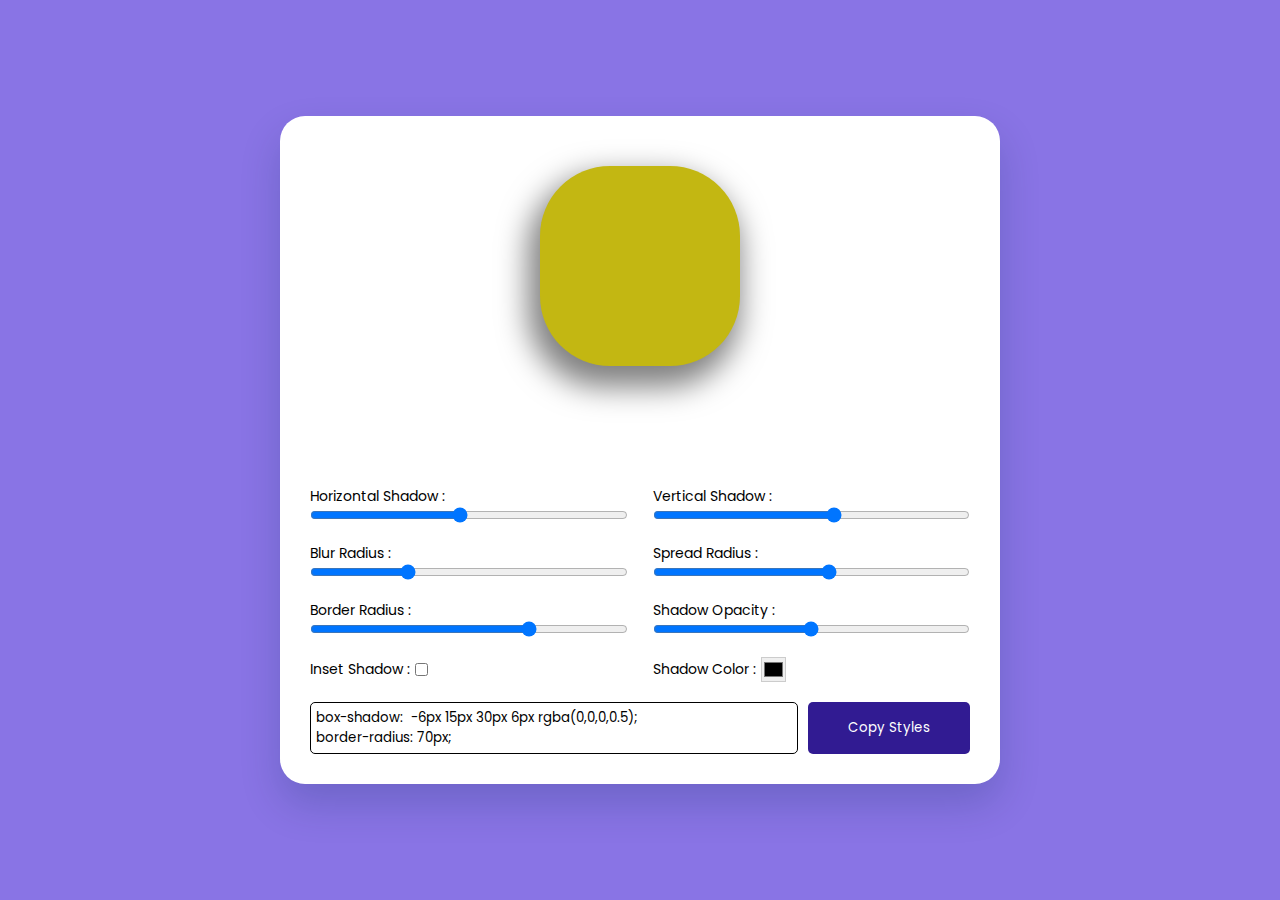
<file: Box shadow Generator/index.html>
<!DOCTYPE html>
<html lang="en">
<head>
    <meta charset="UTF-8">
    <meta http-equiv="X-UA-Compatible" content="IE=edge">
    <meta name="viewport" content="width=device-width, initial-scale=1.0">
    <link rel="stylesheet" href="bshadow.css">
    <title>Box Shadow Generator | Aboubakar Arisar</title>
</head>
<body>
        <div class="container">
            <div class="result">
                <div id="preview"></div>
            </div>

            <div class="settings">
                <div class="range-wrapper">
                    <label for="x-shadow">Horizontal Shadow :</label>
                    <input type="range" id="x-shadow" min="-100" max="100" value="-6">
                </div>
                <div class="range-wrapper">
                    <label for="y-shadow">Vertical Shadow :</label>
                    <input type="range" id="y-shadow" min="-100" max="100" value="15">
                </div>
                <div class="range-wrapper">
                    <label for="blur-r">Blur Radius :</label>
                    <input type="range" id="blur-r" min="0" max="100" value="30">
                </div>
                <div class="range-wrapper">
                    <label for="spread-r">Spread Radius :</label>
                    <input type="range" id="spread-r" min="-50" max="50" value="6">
                </div>
                <div class="range-wrapper">
                    <label for="border-r">Border Radius :</label>
                    <input type="range" id="border-r" min="0" max="100" step="1" value="70">
                </div>
                
                <div class="range-wrapper">
                    <label for="shadow-opacity">Shadow Opacity :</label>
                    <input type="range" id="shadow-opacity" min="0" max="1" step="0.1" value="0.5">
                </div>
                <div class="input-wrapper">
                    <label for="inset-shadow">Inset Shadow :</label>
                    <input type="checkbox" id="inset-shadow">
                </div>
                <div id="color-wrapper">
                    <label for="shadow-color">Shadow Color :</label>
                    <input type="color" id="shadow-color">
                </div>
            </div>

            <div class="code-container">
                <textarea id="styles" rows="2"></textarea>
                <button id="copy-styles">Copy Styles</button>
            </div>
        </div>
    <script src="bshadow.js"></script>
</body>
</html>
</file>
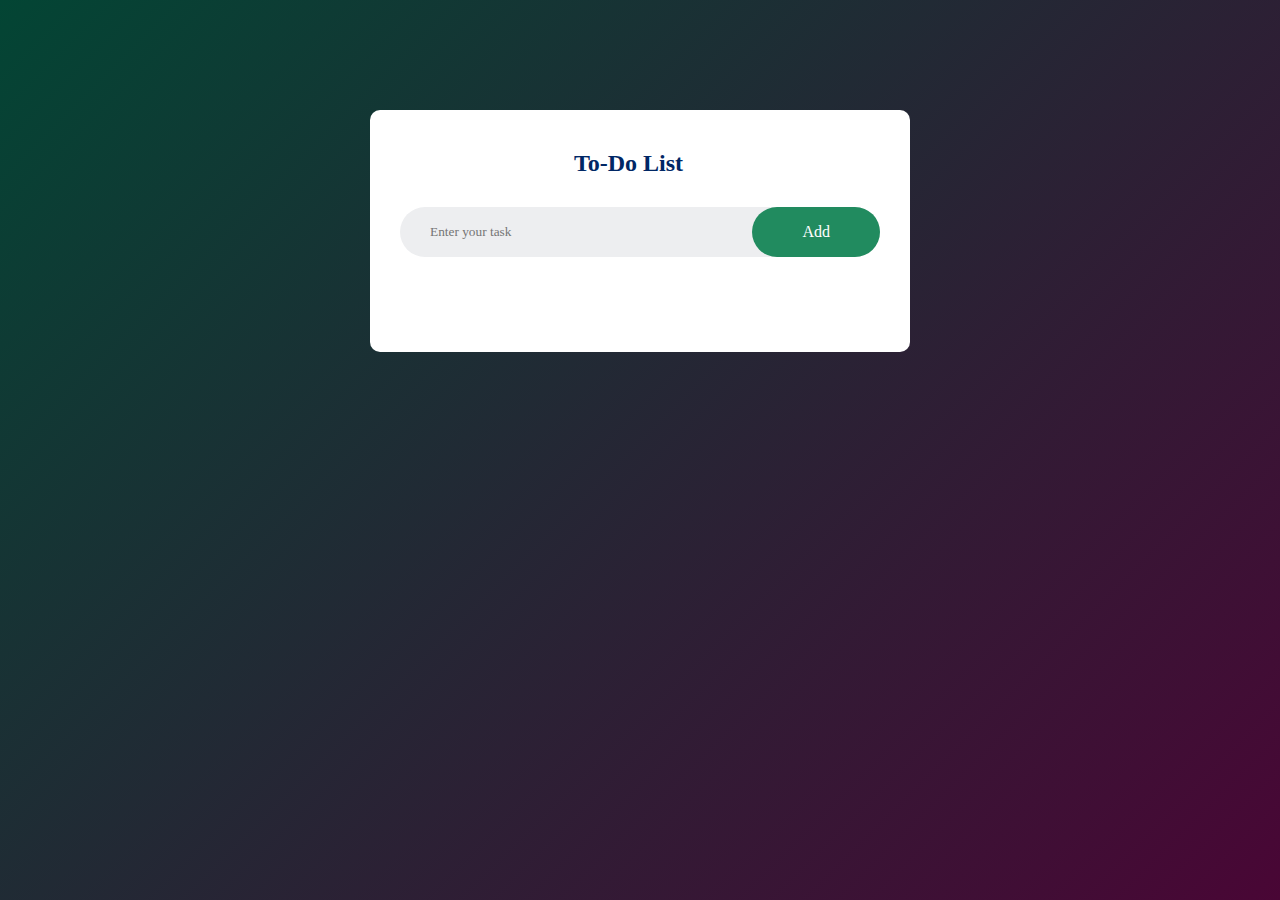
<file: To do list/index.html>
<!DOCTYPE html>
<html lang="en">
<head>
    <meta charset="UTF-8">
    <meta http-equiv="X-UA-Compatible" content="IE=edge">
    <meta name="viewport" content="width=device-width, initial-scale=1.0">
    <title>To Do List - Pindari Coders</title>
    <link rel="stylesheet" href="https://cdnjs.cloudflare.com/ajax/libs/font-awesome/6.4.2/css/all.min.css" integrity="sha512-z3gLpd7yknf1YoNbCzqRKc4qyor8gaKU1qmn+CShxbuBusANI9QpRohGBreCFkKxLhei6S9CQXFEbbKuqLg0DA==" crossorigin="anonymous" referrerpolicy="no-referrer" />
    <style>
    *{
    margin: 0;
    padding: 0;
    font-family: 'Poppins' , 'sans-serif';
    box-sizing: border-box;
}
.container {
    width: 100%;
    min-height: 100vh;
    background: linear-gradient(135deg, #034534, #490635);
    padding: 10px;
}
.application {
    width: 100%;
    max-width: 540px;
    background: #fff;
    margin: 100px auto 20px;
    padding: 40px 30px 70px;
    border-radius: 10px;
}
.application h2 {
    color: #002765;
    display: flex;
    align-items: center;
    margin-bottom: 30px;
}
.application h2 img {
    width: 50px;
    margin-left: 10px;
    border-radius: 50%;
 
}

.field {
    display: flex;
    align-items: center;
    justify-content: space-between;
    border-radius: 30px;
    background: #edeef0;
    padding-left: 20px;
    margin-bottom: 25px;
}
input {
    flex: 1;
    border: none;
    outline:  none;
    background: transparent;
    padding: 10px;
}
button {
    border: none;
    outline:  none;
    padding: 16px 50px;
    background: #218b5f;
    color: #fff;
    cursor: pointer;
    font-size: 16px;
    border-radius: 40px;
}
ul li {
    list-style: none;
    font-size: 17px;
    padding: 12px 8px 12px 50px;
    user-select: none;
    cursor: pointer;
    position: relative;
}
ul li::before {
    content: '';
    position: absolute;
    height: 28px;
    width: 28px;
    border-radius: 50%;
    background-image: url(circle.png);
    background-size: cover;
    background-position: center;
    top: 8px;
    left: 8px;
}
ul li.checked {
    color: #555;
    text-decoration: line-through;
}
ul li.checked::before {
    background-image: url(chked.jpeg);
    background-size: cover;
    background-position: center;
}
ul li span {
    position: absolute;
    right: 0;
    top: 5px;
    width: 40px;
    height: 40px;
    font-size: 22px;
    color: #555;
    line-height: 40px;
    text-align: center;
    border-radius: 50%;
}
ul li span:hover {
    background: #edeef0;
}
.heading{
    display: flex;
    justify-content: center;
    align-items: center;    
}
.heading i {
    font-size: 25px;
    text-align: center;
    padding-bottom: 28px;
}
.heading h2 {
    margin-right: 23px;
}
    </style>
</head>
<body>
    <div class="container">
        <div class="application">
            <div class="heading">
            <h2>To-Do List </h2>
                <i class="fa fa-list-alt"></i>
            </div>
            <div class="field">
                <input type="text" id="inputbox" placeholder="Enter your task">
                <button onclick = "addTask()" >Add</button>
            </div>
            <ul id="list">
        
            </ul>
        </div>
    </div>
   <script>
        let input = document.getElementById("inputbox");
        let list = document.getElementById("list");

        function addTask() {
            if(input.value === ''){
                alert("Please enter a task ");
            }
            else {
                let li = document.createElement("li");
                li.innerHTML = input.value;
                list.appendChild(li);
                let span = document.createElement("span");
                span.innerHTML = "\u00d7";
                li.appendChild(span);
            }
            
            input.value = "";
            saveData();
        }
        
    list.addEventListener("click", function(e) {
        if(e.target.tagName === "LI") {
            e.target.classList.toggle("checked");
            saveData();
        }
        else if(e.target.tagName === "SPAN") {
            e.target.parentElement.remove();
            saveData();
        }
    },false);
       
    function saveData() {
        localStorage.setItem("data", list.innerHTML);
    }
    function showData() {
        list.innerHTML = localStorage.getItem("data");
    }
    showData();
    </script>
</body>
</html>
</file>
<file: Box shadow Generator/bshadow.css>
@import url('https://fonts.googleapis.com/css2?family=Poppins:wght@300;400;500;600;700;800&display=swap');
*{
    margin: 0;
    padding: 0;
    box-sizing: border-box;
    font-family: 'Poppins' , sans-serif;
}
body{
    background-color: #8974e5;
}
label{
    font-size: 14px;
}
.container{
    background-color: #fff;
    position: absolute;
    transform: translate(-50%, -50%);
    top: 50%;
    left: 50%;
    padding: 30px;
    width: 80vmin;
    border-radius: 25px;
    box-shadow: 0 20px 40px rgba(2,42,83,0.2);
}
.result{
    padding: 20px 0 120px;
}
#preview{
    background-color: #c3b712;
    width: 200px;
    height: 200px;
    position: relative;
    margin: auto;
    border-radius: 70px;
    box-shadow: -6px 15px 30px 6px rgba(0,0,0,0.5);
}
.settings{
    display: grid;
    grid-template-columns: 6fr 6fr;
    gap: 20px 25px;
}
.range-wrapper, #color-wrapper {
    display: flex;
    flex-direction: column;
    justify-content: space-between;
}
input[type="range"]{
    width: 100%;
    cursor: pointer;
}
input[type="checkbox"]{
    cursor: pointer;
}
.code-container{
    display: grid;
    grid-template-columns: 6fr 2fr;
    gap: 10px;
    margin-top: 20px;
}.code-container button{
    background-color: #311b92;
    border-radius: 5px;
    cursor: pointer;
    border: none;
    color: #fff;
}
textarea{
    resize: none;
    padding: 5px;
    border: 1px solid #000;
    border-radius: 5px;
}
.input-wrapper{
    display: flex;
    align-items: center;
    gap: 5px;
}
#color-wrapper{
    display: flex;
    flex-direction: row;
    justify-content: flex-start;
    align-items: center;
    gap: 5px;
}
input[type="color"]{
    width: 25px;
    height: 25px;
    border: 1px solid #ccc;
    cursor: pointer;
}
</file>
